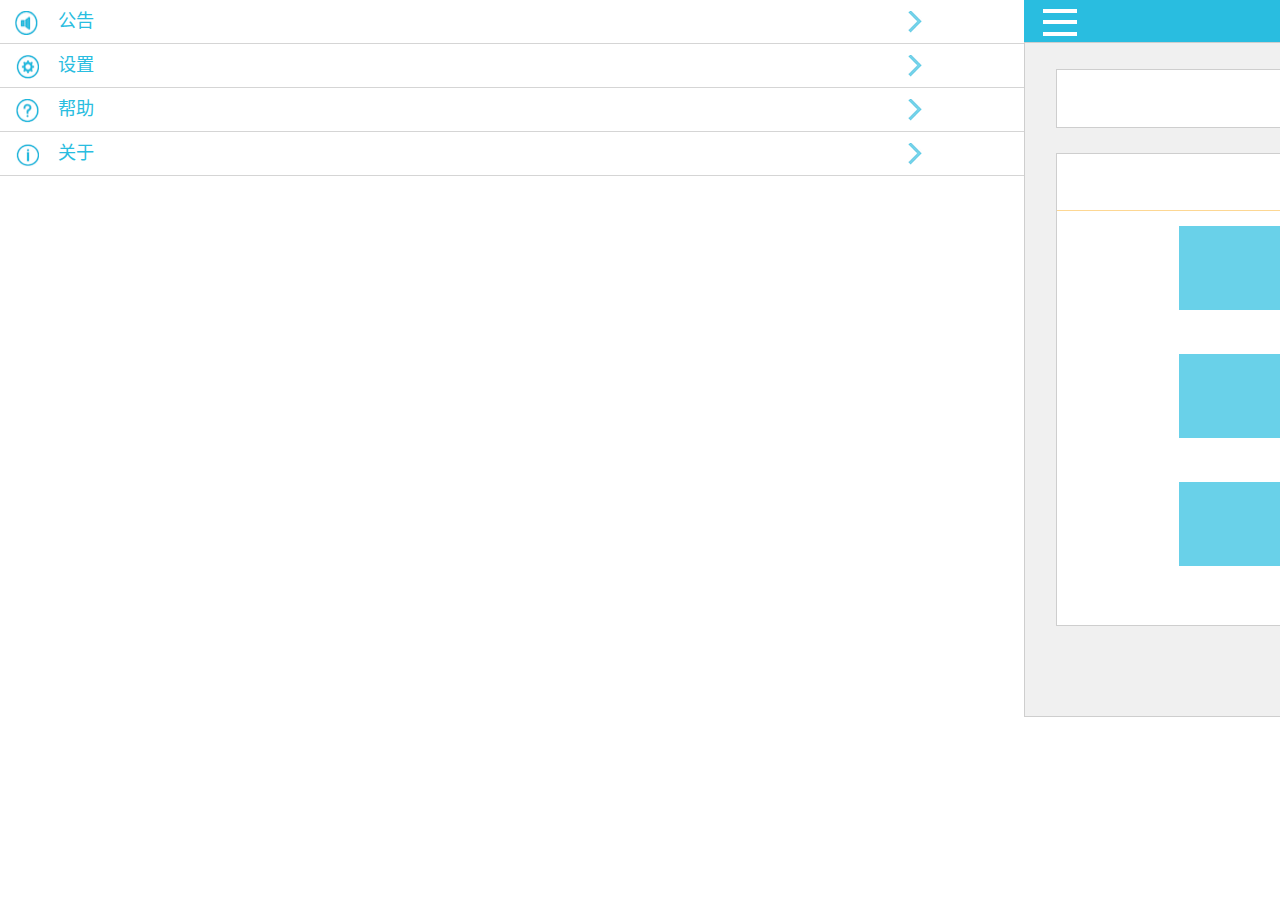
<file: index.html>
<!DOCTYPE html>
<html>
	<head>
		<meta charset="utf-8" /> 
		<meta name="viewport" content="width=device-width,
									   initial-scale=1.0,
									   user-scalable=no">
		<meta http-equiv="Content-Language" content="zh-cn">							   
		<title>task7首页</title>
		<link rel="stylesheet" type="text/css" href="css/index.css"/>
	</head>
	<body>
				<div class="header">
					<img class="nav" src="img/首页_03.png"/>
					<div class="main-hidden">
						<ul>
							<li>
								<img src="img/3f108638-a9ca-4218-a528-a83d2e2200f0_03.png">
								<a href="#">公告</a>
							</li>
							<li>
								<img src="img/3f108638-a9ca-4218-a528-a83d2e2200f0_09.png">
								<a href="#">设置</a>
							</li>
							<li>  
								<img src="img/3f108638-a9ca-4218-a528-a83d2e2200f0_11.png">
								<a href="#">帮助</a>
							</li>
							<li>
								<img src="img/3f108638-a9ca-4218-a528-a83d2e2200f0_13.png">
								<a href="#">关于</a>
							</li>
						</ul>
					</div>
				</div>
				<div class="main">
					<div class="main-top">
						<a>上次游戏：捉鬼猜词版</a>
					</div>
					<div class="main-bottom">
						<h4>捉鬼游戏</h4>
						<div class="carousel">
							<ol>
								<li class="active"></li>
								<li></li>
								<li></li>
								<li></li>
							</ol>
							<div class="carousel-content">
								<a href="page/page1.html">
									<div class="line">
										<p>简化版</p>
									</div>
								</a>
								<p>有1133个用户正在玩此款游戏</p>
								<a href="page/page1.html">
									<div class="line">
										<p>猜词版</p>
									</div>
								</a>
								<p>有1133个用户正在玩此款游戏</p>
								<a href="page/page1.html">
									<div class="line">
										<p>白痴版</p>
									</div>
								</a>
								<p>有1133个用户正在玩此款游戏</p>
							</div>
						</div>
					</div>
				</div>
	</body>
</html>
</file>
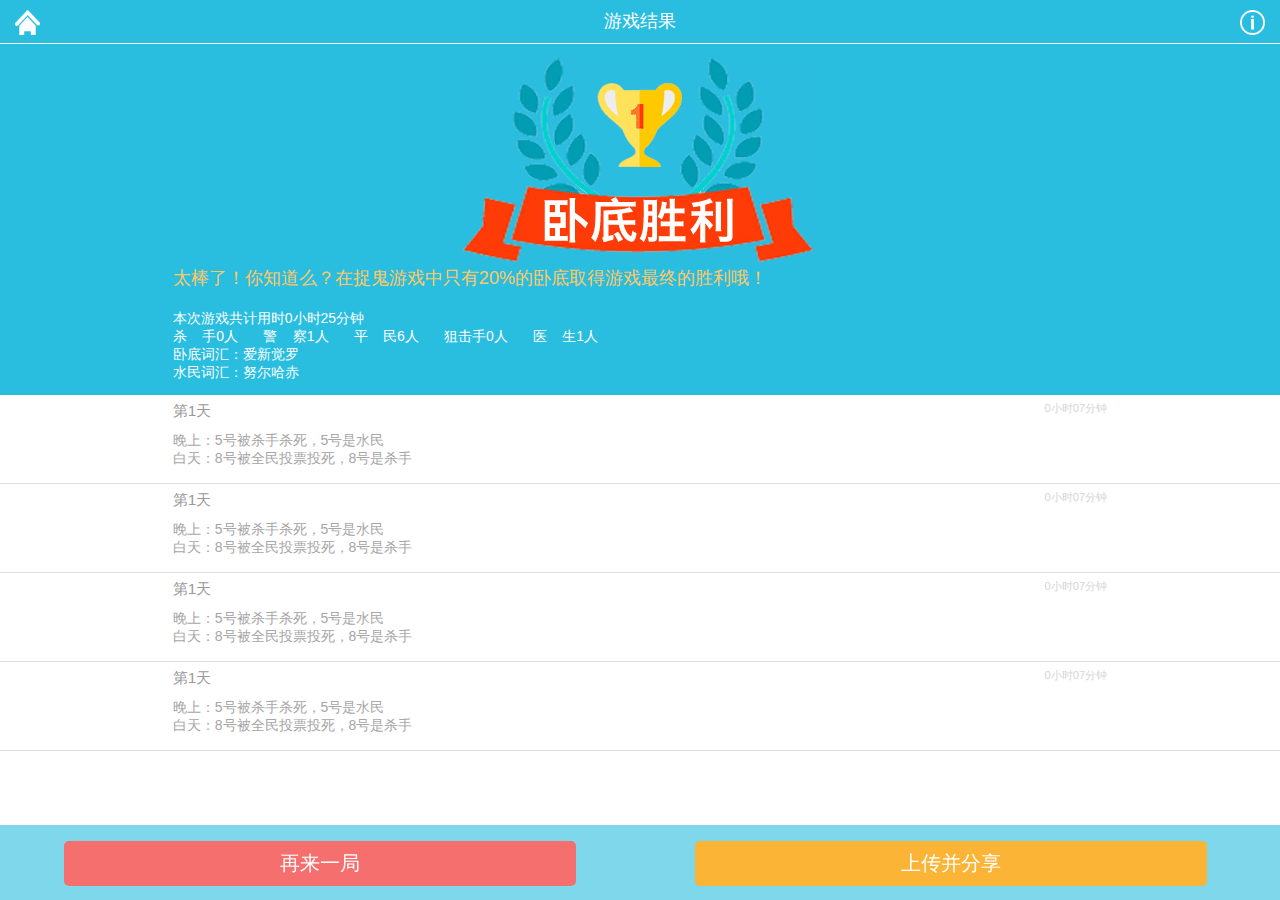
<file: page/page2.html>
<!DOCTYPE html>
<html>
	<head>
		<meta charset="UTF-8">
		<meta name="viewport" content="width=divce-width,
									   initial-scale=1.0,
									   user-scalable=no">
		<meta http-equiv="content-language" content="zh-Hans" />
		<title>任务7游戏结果</title>
		<link rel="stylesheet" type="text/css" href="../css/all/page2.css"/>
	</head>
	<body>
		<header>
			<div class="header">
				<a href="../index.html" class="left">
					<img src="../img/结果页_03.png" />
				</a>
				<h1>游戏结果</h1>
				<a href="#" class="right">
					<img src="../img/结果页_05.png">
				</a>
			</div>
		</header>
		<main>
			<div class="main-content">
			<div class="main-top">
				<div>
					<img src="../img/结果页_10.png">
					<p>太棒了！你知道么？在捉鬼游戏中只有20%的卧底取得游戏最终的胜利哦！</p>
					<div class="main-top-time">
						<p>本次游戏共计用时0小时25分钟</p>
						<ul>
							<li>杀&nbsp;&nbsp;&nbsp;&nbsp;手0人</li>
							<li>警&nbsp;&nbsp;&nbsp;&nbsp;察1人</li>
							<li>平&nbsp;&nbsp;&nbsp;&nbsp;民6人</li>
							<li>狙击手0人</li>
							<li>医&nbsp;&nbsp;&nbsp;&nbsp;生1人</li>
						</ul>
						<p>卧底词汇：爱新觉罗</p>
						<p>水民词汇：努尔哈赤</p>
					</div>
				</div>
			</div>
			<div class="main-bottom">
				<div>
					<div>
						<span>第1天</span>
						<small>0小时07分钟</small>
					</div>
					<p>晚上：5号被杀手杀死，5号是水民</p>
					<p>白天：8号被全民投票投死，8号是杀手</p>
				</div>
			</div>
			<div class="main-bottom">
				<div>
					<div>
						<span>第1天</span>
						<small>0小时07分钟</small>
					</div>
					<p>晚上：5号被杀手杀死，5号是水民</p>
					<p>白天：8号被全民投票投死，8号是杀手</p>
				</div>
			</div>
			<div class="main-bottom">
				<div>
					<div>
						<span>第1天</span>
						<small>0小时07分钟</small>
					</div>
					<p>晚上：5号被杀手杀死，5号是水民</p>
					<p>白天：8号被全民投票投死，8号是杀手</p>
				</div>
			</div>
			<div class="main-bottom">
				<div>
					<div>
						<span>第1天</span>
						<small>0小时07分钟</small>
					</div>
					<p>晚上：5号被杀手杀死，5号是水民</p>
					<p>白天：8号被全民投票投死，8号是杀手</p>
				</div>
			</div>
			</div>
		</main>
		<footer>
			<div class="footer">
				<a href="../index.html">
					<button class="btn1" type="button">再来一局</button>
				</a>
				<button class="btn2" type="button">上传并分享</button>
			</div>
		</footer>
	</body>
</html>
</file>
<file: css/index.css>
@charset "UTF-8";
* {
  position: relative;
  padding: 0;
  margin: 0;
  font-size: 14px;
  font-family: "微软雅黑", arial, "宋体";
  border: none;
}

body, html {
  background-color: #fff;
}

ul, li {
  list-style: none;
}

a {
  text-decoration: none;
  color: #000;
}

:hover {
  color: #999;
}

.header {
  width: 100%;
  line-height: 3rem;
  color: #fff;
  background-color: #29bde0;
}

body {
  overflow-x: hidden;
  height: 661px;
}

.main-hidden {
  display: none;
  width: 80%;
  background-color: #fff;
  position: absolute;
  top: 0;
}

.main-hidden li {
  width: 100%;
  line-height: 3rem;
  border-bottom: 1px solid #d5d5d5;
  background-image: url(../img/3f108638-a9ca-4218-a528-a83d2e2200f0_05.png);
  background-repeat: no-repeat;
  background-size: 16px 22px;
  background-position: 90% center;
}

.main-hidden li img {
  width: 24px;
  height: 24px;
  vertical-align: middle;
  margin: -5px 15px;
}

.main-hidden li a {
  line-height: 3rem;
  font-size: 1.3rem;
  color: #29bde0;
}

.header {
  display: block;
  position: relative;
  top: 0;
}

.header .nav {
  width: 34px;
  height: 27px;
  margin-left: 10px;
  vertical-align: middle;
}

.main {
  padding: 2% 0 5% 0;
  width: 100%;
  background-color: #f0f0f0;
  overflow: hidden;
  border: 1px solid #cecece;
  position: relative;
  top: 0;
}

.main .main-top, .main .main-bottom {
  width: 95%;
  line-height: 4rem;
  margin-bottom: 2%;
  margin-left: auto;
  margin-right: auto;
  text-align: center;
  border: 1px solid #cecece;
  color: #b3b3b3;
  background-color: #fff;
}

.main .main-top a, .main .main-bottom a {
  color: #b3b3b3;
  font-size: 1.3rem;
}

.main .main-bottom h4 {
  font-size: 1.3rem;
  line-height: 4rem;
  font-weight: 400;
  color: #fbb435;
  border-bottom: 1px solid #fdd793;
}

.main .main-bottom .carousel {
  position: relative;
}

.main .main-bottom .carousel ol {
  position: absolute;
  left: 50%;
  bottom: 10px;
  width: 60px;
  margin-left: -25px;
  list-style: none;
}

.main .main-bottom .carousel ol .active {
  background-color: #69d1e9;
}

.main .main-bottom .carousel ol li {
  float: left;
  width: 10px;
  height: 10px;
  margin-right: 5px;
  border-radius: 100%;
  background-color: #f0f0f0;
}

.main .main-bottom .carousel ol:after {
  content: '';
  display: block;
  clear: both;
}

.main .main-bottom .carousel .carousel-content {
  width: 100%;
  padding-bottom: 30px;
  background-image: url("../img/首页_11.png");
  background-repeat: no-repeat;
  background-size: 28px 55px;
  background-position: right center;
  background-position: 99% 43%;
}

.main .main-bottom .carousel .carousel-content p {
  line-height: 1rem;
}

.main .main-bottom .carousel .carousel-content .line {
  width: 80%;
  margin: 15px auto;
  line-height: 6rem;
  background-color: #69d1e9;
}

.main .main-bottom .carousel .carousel-content .line p {
  font-size: 1.3rem;
  line-height: 6rem;
  color: #fff;
}

.header:hover .main-hidden {
  display: block;
}

.header:hover + .main {
  float: left;
  left: 80%;
}

.header:hover .nav {
  margin-left: 81.5%;
}
</file>
<file: css/all/page2.css>
@charset "UTF-8";
* {
  position: relative;
  padding: 0;
  margin: 0;
  font-size: 14px;
  font-family: "微软雅黑", arial, "宋体";
  border: none;
}

body, html {
  background-color: #fff;
}

ul, li {
  list-style: none;
}

a {
  text-decoration: none;
  color: #000;
}

:hover {
  color: #999;
}

.header {
  width: 100%;
  line-height: 3rem;
  color: #fff;
  background-color: #29bde0;
}

.header {
  text-align: center;
  color: #fff;
  position: fixed;
  top: 0;
  z-index: 999999;
}

.header a {
  margin: 0 15px;
}

.header img {
  width: 25px;
  height: 25px;
  vertical-align: middle;
}

.header .left {
  float: left;
}

.header .right {
  float: right;
}

.header:after {
  content: '';
  display: block;
  clear: both;
}

.header h1 {
  display: inline;
  font-weight: 400;
  line-height: 3rem;
  font-size: 1.3rem;
}

.header {
  border-bottom: 1px solid #fff;
}

.main-top {
  width: 100%;
  margin-top: 3rem;
  padding-top: 15px;
  background-color: #29bde0;
}

.main-top > div {
  width: 73%;
  margin: 0 auto;
  text-align: center;
}

.main-top > div > img {
  width: 80%;
}

@media screen and (min-width: 500px) {
  .main-top > div > img {
    width: 356px;
    height: 205px;
  }
}

.main-top > div > p {
  color: #ffc865;
  font-size: 1.3rem;
  text-align: left;
}

.main-top > div .main-top-time {
  margin-top: 20px;
  padding-bottom: 13px;
  font-size: 1rem;
  color: #fff;
  text-align: left;
}

.main-top > div .main-top-time ul {
  width: 100%;
}

.main-top > div .main-top-time ul:after {
  content: '';
  display: block;
  clear: both;
}

.main-top > div .main-top-time li {
  float: left;
  margin-right: 25px;
}

.main-top > div .main-top-time li > span {
  text-align: justify;
}

.main-bottom {
  width: 100%;
  background-color: #fff;
  border-bottom: 1px solid #ddd;
}

.main-bottom > div {
  width: 73%;
  margin: 0 auto;
  padding-top: 6px;
  padding-bottom: 15px;
}

.main-bottom > div > div {
  margin-bottom: 10px;
}

.main-bottom > div > div span {
  float: left;
  font-size: 1.1rem;
}

.main-bottom > div > div small {
  float: right;
  font-size: 0.8rem;
  color: #d5d5d5;
}

.main-bottom > div > div:after {
  content: '';
  display: block;
  clear: both;
}

.main-bottom > div p {
  font-size: 1rem;
  color: #a6a6a6;
}

.main-content {
  margin-bottom: 80px;
}

.footer {
  width: 100%;
  height: 75px;
  position: fixed;
  bottom: 0;
  background-color: rgba(41, 189, 224, 0.6);
}

.footer button {
  width: 40%;
  font-size: 1.4rem;
  padding: 9px;
  margin-top: 16px;
  border-radius: 5px;
  color: #fff;
  margin-left: 4.999%;
  margin-right: 3.999%;
}

.footer .btn1 {
  background-color: #f66f6f;
}

.footer .btn2 {
  background-color: #fbb435;
}
</file>
